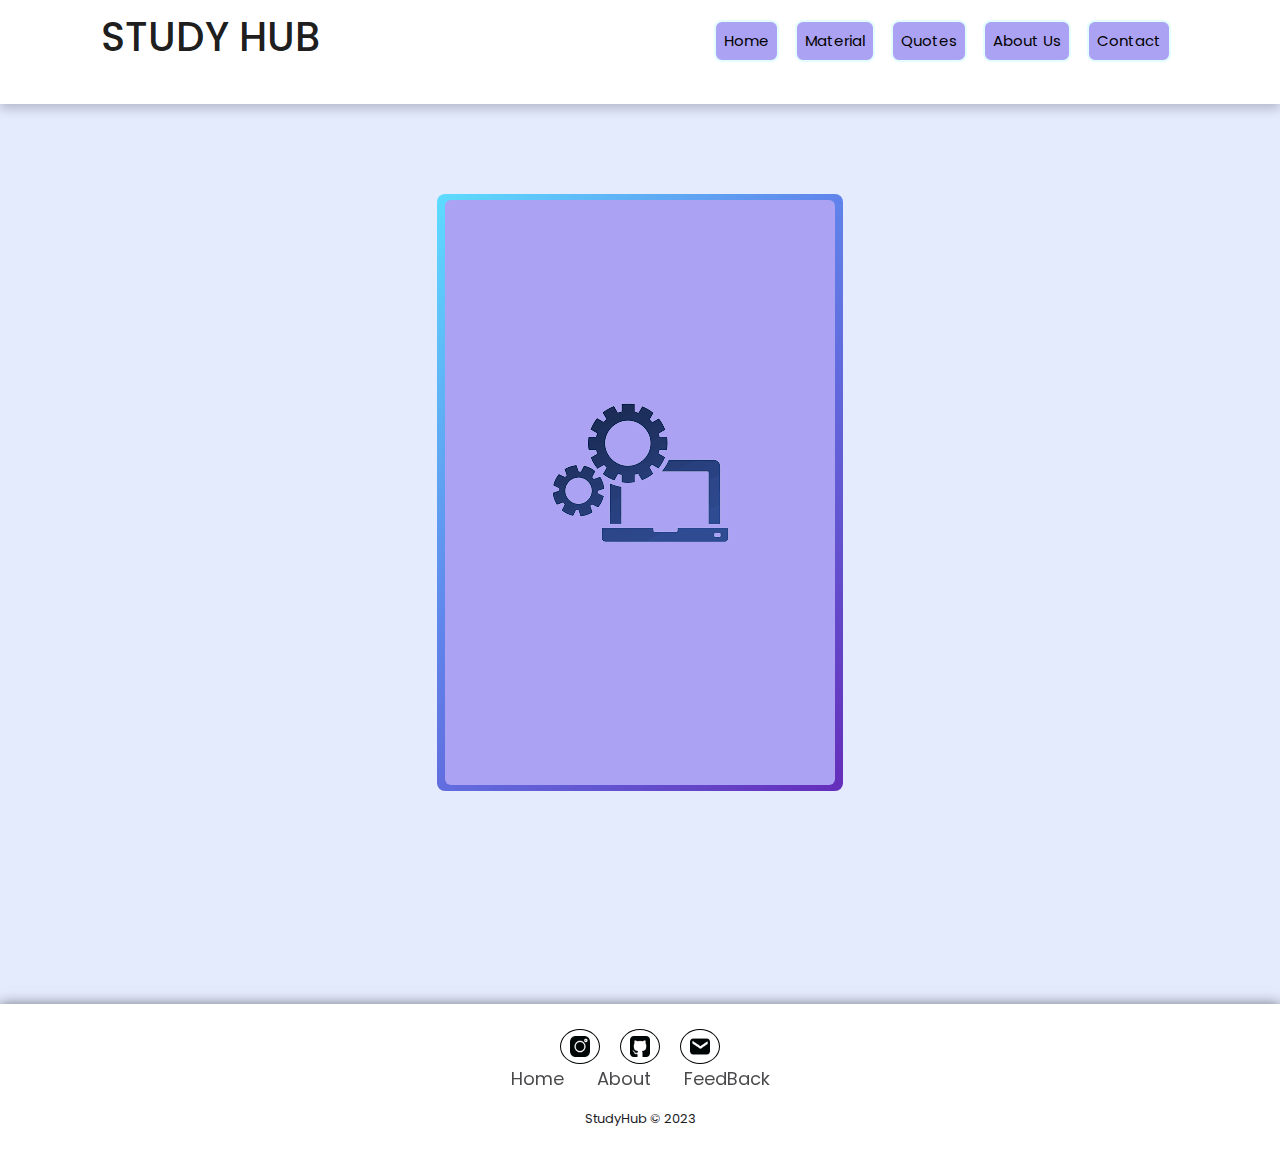
<file: index.html>
<!DOCTYPE html>
<html lang="en">

<head>
  <meta charset="utf-8">
  <title>STUDY HUB</title>
  <link rel="stylesheet" href="css/style.css">
  <link rel="stylesheet" href="https://maxcdn.bootstrapcdn.com/bootstrap/4.5.2/css/bootstrap.min.css">
</head>

<body id="pagetop">
  <div id="topbar">
    <!-- <div class="logo"><img src="assets\logo1.jpg" alt="" /></div> -->

    <div class="container">
      <div class="nav_section">
        <nav class="navbar navbar-expand-lg navbar-light">
          <a class="navbar-brand" href="index.html">
            <h1>STUDY HUB</h1>
            
          </a>
          <button class="navbar-toggler" style="border: none" type="button" data-toggle="collapse"
            data-target="#navbarSupportedContent" aria-controls="navbarSupportedContent" aria-expanded="false"
            aria-label="Toggle navigation">
            <i class="text-white fa fa-bars"></i>
          </button>
          <div class="collapse navbar-collapse" id="navbarSupportedContent">
            <ul class="navbar-nav ml-auto">
              <li class="nav-item">
                <a class="nav-link" href="index.html">Home</a>
              </li>
              <li class="nav-item">
                <a class="nav-link" href="material/material.html">Material</a>
              </li>
              <li class="nav-item">
                <a class="nav-link" href="quotes/quotes.html">Quotes</a>
              </li>
              <li class="nav-item">
                <a class="nav-link" href="">About Us</a>
              </li>
              <li class="nav-item">
                <a class="nav-link" href="">Contact</a>
              </li>
            </ul>
          </div>

        </nav>
      </div>
    </div>
  </div>
</body>
<div class="home">
  <div class="home-card" onclick="window.location.href='material/material.html'">
    <div class="home-computer">
      <img src="assets/computer.png" alt="" />INFORMATION TECNOLOGY
    </div>
  </div>
</div>

<body>
  <div class="footer-basic">
    <footer>
      <div class="social">
        <a href="https://www.instagram.com/darshan_deshmukh_11/"><img class="git"
            src="assets/socials/instagram.png"></a>
        <a href="https://github.com/darshan1233"><img class="git" src="assets/socials/github.png"></a>
        <a href="mailto:darshandeshmukh9585@gmail.com"><img class="git" src="assets/socials/mail.png"></a>
      </div>
      <ul class="list-inline">
        <li class="list-inline-item"><a href="#pagetop">Home</a></li>
        <li class="list-inline-item"><a href="footer/about.html">About</a></li>
        <li class="list-inline-item"><a href="feedback/feedback.html">FeedBack</a></li>
      </ul>
      <p class="copyright">StudyHub © 2023</p>
    </footer>
  </div>
</body>

</html>
</file>
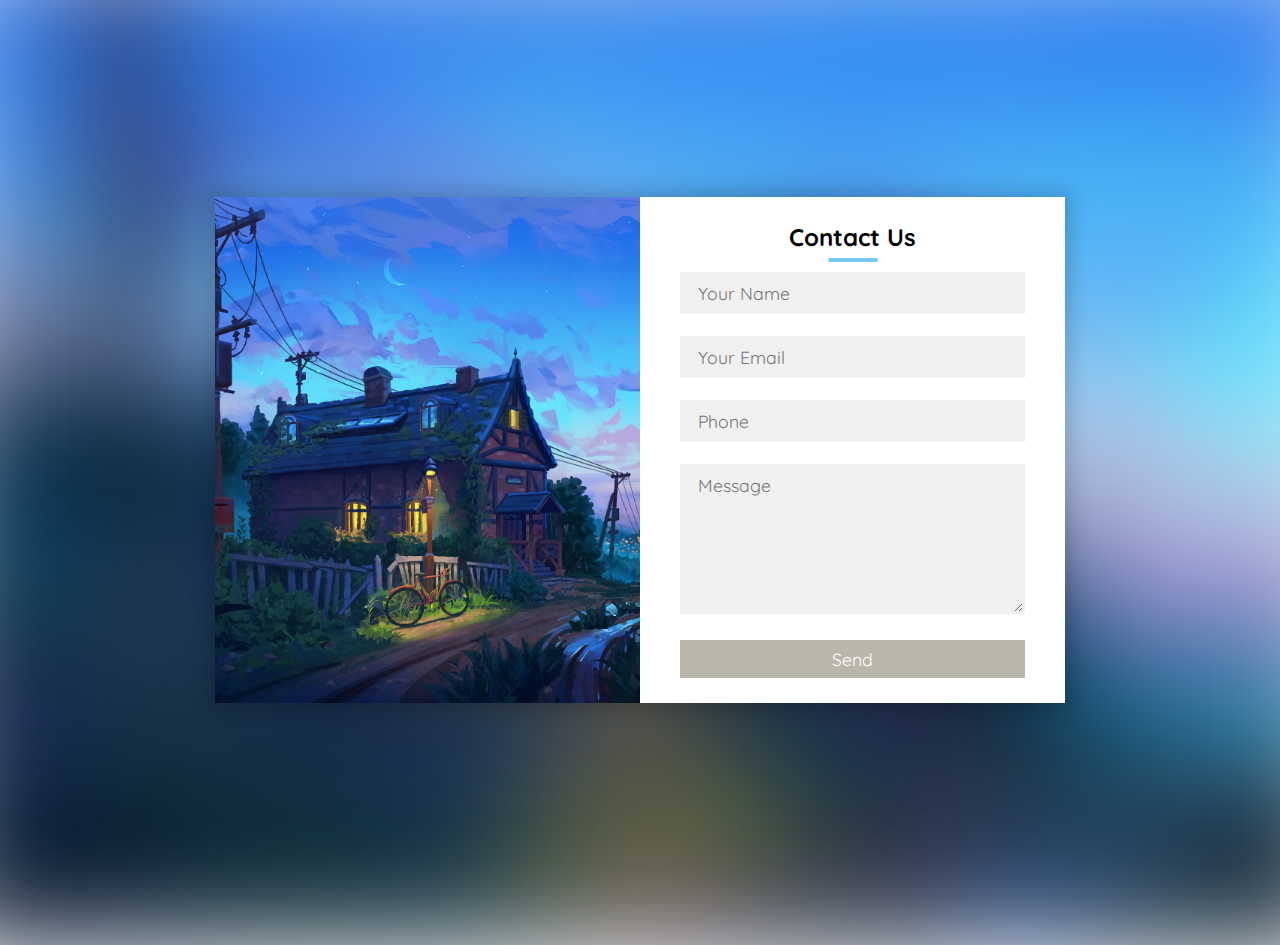
<file: feedback/feedback.html>
<!DOCTYPE html>
<html>
<head>
	<title>Contact us</title>
	<link rel="stylesheet" type="text/css" href="feedback.css">
	<link href="https://fonts.googleapis.com/css?family=Quicksand&display=swap" rel="stylesheet">
	<meta name="viewport" content="width=device-width,initial-scale=1.0,minimum-scale=1.0,maximum-scale=1.0">

</head>
<body>
	<div class="container">
		<div class="contact-box">
			<div class="left"></div>
			<div class="right">
				<form onsubmit="sendEmail(); reset(); return false;">
					<h2>Contact Us</h2>
					<input type="text" class="name" id="name" placeholder="Your Name" required>
					<input type="email" class="email" id="email" placeholder="Your Email" required>
					<input type="text" class="phone" id="phone" placeholder="Phone" required>
					<textarea placeholder="Message" id="message" class="message"></textarea>
					<button type="submit" class="btn">Send</button>
				</form>
			</div>
		</div>
	</div>
	<script src="https://smtpjs.com/v3/smtp.js"></script>
	<script>
		function sendEmail(){
			Email.send({
				// SecureToken : "ca2cf828-267a-447c-86b1-5c248bc5791c",
				Host : "smtp.gmail.com",
   				Username : "vitthalpandit500@gmail.com",
   				Password : "hpoewaszobuqqphn",
			    To : 'vitthalpandit500@gmail.com',
			    From : document.getElementbyId("email").value,
			    Subject : "Contact Form Message",
			    Body : "Name: " + document.getElementbyId("name").value
			    + "<br> Email: " + document.getElementbyId("email").value
			    + "<br> Phone No.: " + document.getElementbyId("phone").value
			    + "<br> Message: " + document.getElementbyId("message").value
			}).then(
			  message => alert(message)
			);
		}
	</script>
</body>
</html>

<!-- 
SMTP Username:-vitthalpandit500@gmail.com
SMTP password:-CC2E046F95E87565ABC5FD0C99AF7FC6937E www.smtpjs.com
SMTP password:-xsmtpsib-94ff957c2ebf6810eb66b9c6638261029e22ab1bedbd98ee6e5da376219306bb-ZRfHhywAqULc1tPJ sendinblue.com
master pass :- zLfn7jO3PYpRBS1r sendinblue.com
-->
</file>
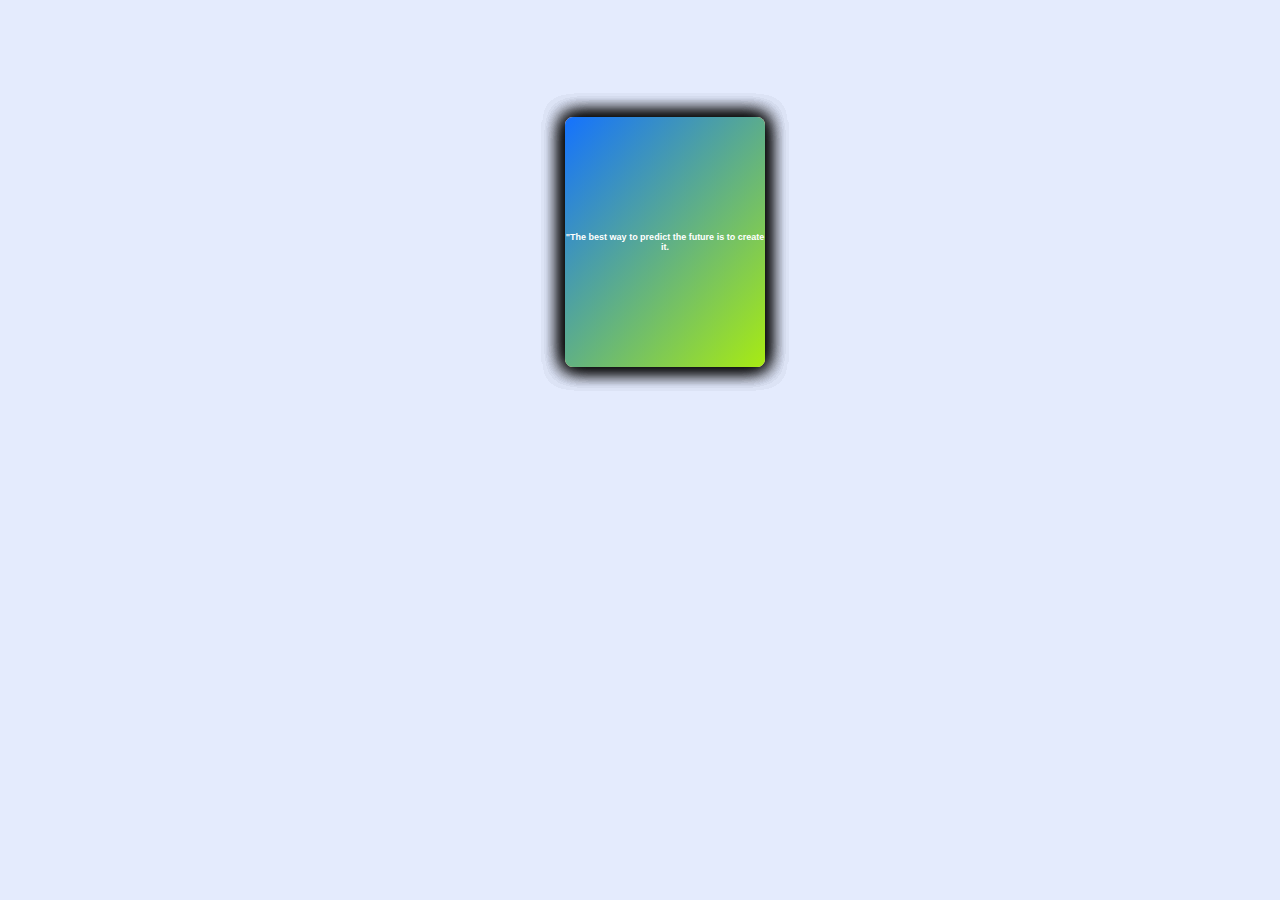
<file: quotes/quotes.html>
<!DOCTYPE html>
<html lang="pt-BR">
<head>
    <meta charset="UTF-8">
    <meta http-equiv="X-UA-Compatible" content="IE=edge">
    <meta name="viewport" content="width=device-width, initial-scale=1.0">
    <title>Quotes</title>
    <style>
        * {
            font-family: "Verdana", sans-serif;
            -moz-box-sizing: border-box;
            box-sizing: border-box;
            letter-spacing: 0px;
            -webkit-font-smoothing: antialiased;
            -moz-osx-font-smoothing: grayscale;
            scroll-behavior: smooth;
            margin: 0;
            color: #fff;
        }

        body {
            margin: 2rem;
            background-color: #e4ebfd !important;
        }
        .carrosel {
            -webkit-perspective: 250px;
            -moz-perspective: 250px;
            width: 400px;
            height: 200px;
            top: 50px;
            position: relative;
            margin: 0 auto;
        }
        @-webkit-keyframes efeitoCarrosel {
            from {
                -webkit-transform: rotateY(360deg) translateZ(130px) rotateY(-360deg);
                -moz-transform: rotateY(360deg) translateZ(130px) rotateY(-360deg);
                z-index: 10;
                opacity: 1
            }
            50% {
                z-index: -10;
            }
            to {
                -webkit-transform: rotateY(0deg) translateZ(130px) rotateY(0deg);
                -moz-transform: rotateY(0deg) translateZ(130px) rotateY(0deg);
                z-index: 10;
                opacity: 1
            }
        }
        @-moz-keyframes efeitoCarrosel {
            from {
                -moz-transform: rotateY(360deg) translateZ(130px) rotateY(-360deg);
                z-index: 10;
                opacity: 1
            }

            50% {
                z-index: -10;
            }

            to {
                -moz-transform: rotateY(0deg) translateZ(130px) rotateY(0deg);
                z-index: 10;
                opacity: 1
            }
        }

        .caixa__card {
            width: 200px;
            height: 250px;
            background-color: #442222;
            position: absolute;
            display: flex;
            font-weight: bold;
            justify-content: center;
            align-items: center;
            top: 35px;
            left: 125px;
            font-size: 9px;
            border-radius: 8px;
            box-shadow: 0px 0px 20px rgba(0, 0, 0, .5);
            text-align: center;
            -webkit-animation-name: efeitoCarrosel;
            -moz-animation-name: efeitoCarrosel;
            -webkit-animation-duration: 15s;
            -moz-animation-duration: 15s;
            -webkit-animation-iteration-count: infinite;
            -moz-animation-iteration-count: infinite;
            -webkit-animation-timing-function: linear;
            -moz-animation-timing-function: linear;
        }

        .caixa__card:hover {
            border: solid #4466cc 3px;
            box-shadow: 0px 0px 10px #4466cc;
        }

        .caixa__card.cc__1 {
            background: linear-gradient(-229deg, #0093E9, #80D0C7);
            -webkit-animation-delay: -7s;
            -moz-animation-delay: -7s;
        }

        .caixa__card.cc__2 {

            background: linear-gradient(-229deg, #00DBDE, #FC00FF);
            -webkit-animation-delay: -6s;
            -moz-animation-delay: -6s;
        }

        .caixa__card.cc__3 {

            background: linear-gradient(-229deg, #50d990, #d4d054);
            -webkit-animation-delay: -5s;
            -moz-animation-delay: -5s;
        }

        .caixa__card.cc__4 {
            background: linear-gradient(-229deg, #cf91ff, #5782F5);
            -webkit-animation-delay: -4s;
            -moz-animation-delay: -4s;
        }

        .caixa__card.cc__5 {
            background: linear-gradient(-229deg, #642B73, #C6426E);
            -webkit-animation-delay: -3s;
            -moz-animation-delay: -3s;
        }

        .caixa__card.cc__6 {
            background: linear-gradient(-229deg, #D9AFD9, #97D9E1);
            -webkit-animation-delay: -2s;
            -moz-animation-delay: -2s;
        }

        .caixa__card.cc__7 {
            background: linear-gradient(-229deg, #FBAB7E, #F7CE68);
            -webkit-animation-delay: -1s;
            -moz-animation-delay: -1s;
        }

        .caixa__card.cc__8 {
            background: linear-gradient(-229deg, #1472ff, #A8EB12);
        }
    </style>
</head>
<body>
    <div class="conteudo">
        <div class="carrosel">
            <div class="caixa__card cc__1">"Education is the passport to the future, for tomorrow belongs to those who prepare for it today."</div>
            <div class="caixa__card cc__2">"Invest in yourself through education."</div>
            <div class="caixa__card cc__3">"Education is not the filling of a pail, but the lighting of a fire."</div>
            <div class="caixa__card cc__4">"Learning is a treasure that will follow its owner everywhere."</div>
            <div class="caixa__card cc__5">"Education is the most powerful weapon which you can use to change the world."</div>
            <div class="caixa__card cc__6">"The future belongs to those who learn more skills and combine them in creative ways."</div>
            <div class="caixa__card cc__7">"As an engineer, you are the master of problem-solving. Your ability to design solutions will change the world."</div>
            <div class="caixa__card cc__8">
                "The best way to predict the future is to create it.
            </div>
        </div>
    </div>
</body>
</html>
</file>
<file: css/style.css>
/*Colours 
background : #c6e0ea
text : #1c1b1f
bars : #e28876
*/

@import url("https://fonts.googleapis.com/css2?family=Poppins:wght@300;400;500;600;700;800;900&display=swap");

@property --rotate {
  syntax: "<angle>";
  initial-value: 132deg;
  inherits: false;
}

@keyframes transitionIn {
  from {
    opacity: 0;
    transform: rotateX(-10deg);
  }

  to {
    opacity: 1;
    transform: rotateX(0);
  }
}

/*.logo{
  height: 10px;
}*/

:root {
  /* --background-color: #c6e0ea; */
  --pink-color: #f87652;
  --secondary-color: #bbbbbb;
  --bg-color-of-lists-in-skills-section: #0c063d80;
  --card-bg-color: #02093a;
  --card-height: 65vh;
  --card-width: calc(var(--card-height) / 1.5);
}

* {
  font-family: "Poppins", sans-serif;
}

#pagetop {
  background-color: #020e13;
}

#topbar {
  height: 6.5rem;
  width: auto;
  background-color: white;
  box-shadow: 0 5px 10px rgba(0, 0, 0, 0.2);
}

body {
  background-color: #e4ebfd !important;
}

.container,
.home {
  animation: transitionIn 0.75s;
}

.nav_section,
.navbar-brand {
  font-size: 22px;
}

.nav_section .nav_section span {
  color: var(--pink-color);
}

.nav_section .navbar-nav li {
  margin: 0px 8px;
}

.nav_section .navbar-nav li a {
  border: 2px solid #E3FDFD;
  border-radius: 8px;
  background-color: #aca2f3;
  color: black !important;
  font-size: 15px;
}

.nav_section .navbar-nav .nav-link::before {
  content: "";
  width: 0px;
  height: 0px;
  background-color: rgb(234, 214, 214);
  position: absolute;
  bottom: 7px;
  transition: 0.5s;
}

.nav_section .navbar-nav .nav-link:hover::before {
  content: "";
  height: 2px;
  width: 40px;
  background-color: var(--pink-color);
  position: absolute;
  bottom: 7px;
}

.nav-item:hover {
  color: #f87652;
}

.navbar-brand{
  color: black;
}
/* home section */

.home {
  min-height: 100vh;
  display: flex;
  align-items: center;
  flex-direction: column;
  padding-top: 6rem;
  padding-bottom: 2rem;
  box-sizing: border-box;
}

.home-card {
  background: #aca2f3;
  width: var(--card-width);
  height: var(--card-height);
  padding: 3px;
  position: relative;
  border-radius: 6px;
  justify-content: center;
  align-items: center;
  text-align: center;
  display: flex;
  font-size: 1.7em;
  color: rgb(28 27 31 / 0%);
  cursor: pointer;
  font-family: cursive;
}

.home-card:hover {
  color: rgb(28 27 31 / 100%);
  transition: color 1s;
}

.home-card:hover:before,
.card:hover:after {
  animation: none;
  opacity: 0;
}

.home-card::before {
  content: "";
  width: 104%;
  height: 102%;
  border-radius: 8px;
  background-image: linear-gradient(
    var(--rotate),
    #5ddcff ,
    #6083eb 43%,
    #652dba 
  );
  position: absolute;
  z-index: -1;
  top: -1%;
  left: -2%;
  animation: spin 2.5s linear infinite;
}

.home-card::after {
  position: absolute;
  content: "";
  top: calc(var(--card-height) / 6);
  left: 0;
  right: 0;
  z-index: -1;
  height: 100%;
  width: 100%;
  margin: 0 auto;
  transform: scale(0.8);
  filter: blur(calc(var(--card-height) / 6));
  background-image: linear-gradient(
    var(--rotate),
    var(--rotate),
    #5ddcff ,
    #6083eb 43%,
    #652dba 
  );
  opacity: 1;
  transition: opacity 0.5s;
  animation: spin 2.5s linear infinite;
}

@keyframes spin {
  0% {
    --rotate: 0deg;
  }

  100% {
    --rotate: 360deg;
  }
}

/*<=================Footer=================>*/
.footer-basic {
  padding: 25px 0;
  background-color: white;
  color: #1c1b1f;
  box-shadow: 0 0px 12px rgba(0, 0, 0, 0.5);
}

.footer-basic ul {
  padding: 0;
  list-style: none;
  text-align: center;
  font-size: 18px;
  line-height: 1.6;
  margin-bottom: 0;
}

.footer-basic li {
  padding: 0 10px;
}

.footer-basic ul a {
  color: inherit;
  text-decoration: none;
  opacity: 0.8;
}

.footer-basic ul a:hover {
  opacity: 1;
}

.footer-basic .social {
  text-align: center;
  /*  padding-bottom:25px;*/
}

.footer-basic .social>a {
  font-size: 24px;
  width: 40px;
  height: 35px;
  line-height: 40px;
  display: inline-block;
  text-align: center;
  border-radius: 50%;
  border: 1px solid #000506;
  margin: 0 8px;
  color: inherit;
  /*  opacity:0.75;*/
}

.footer-basic .social>a:hover {
  opacity: 0.9;
}

.footer-basic .copyright {
  margin-top: 15px;
  text-align: center;
  font-size: 13px;
  color: #1c1b1f;
  margin-bottom: 0;
}

.git {
  width: 1.3rem;
  margin-top: -0.6rem;

}
</file>
<file: feedback/feedback.css>
*{
	padding: 0;
	margin: 0;
	box-sizing: border-box;
	font-family: 'Quicksand', sans-serif;
}

body{
	height: 100vh;
	width: 100%;
}

.container{
	position: relative;
	width: 100%;
	height: 100%;
	display: flex;
	justify-content: center;
	align-items: center;
	
}

.container:after{
	content: '';
	position: absolute;
	width: 100%;
	height: 100%;
	left: 0;
	top: 0;
	background: url("countryside.jpg") no-repeat center;
	background-size: cover;
	filter: blur(50px);
	transform: scale(1.1);
	z-index: -1;
}
.contact-box{
	max-width: 850px;
	display: grid;
	grid-template-columns: repeat(2, 1fr);
	justify-content: center;
	align-items: center;
	text-align: center;
	background-color: #fff;
	box-shadow: 0px 0px 19px 5px rgba(0,0,0,0.19);
}

.left{
	background: url("countryside.jpg") no-repeat center;
	background-size: cover;
	height: 100%;
}

.right{
	padding: 25px 40px;
}

h2{
	position: relative;
	padding: 0 0 10px;
	margin-bottom: 10px;
}

h2:after{
	content: '';
    position: absolute;
    left: 50%;
    bottom: 0;
    transform: translateX(-50%);
    height: 4px;
    width: 50px;
    border-radius: 2px;
    background-color: #74c8f2;
}

.name{
	width: 100%;
	border: 2px solid rgba(0, 0, 0, 0);
	outline: none;
	background-color: rgba(230, 230, 230, 0.6);
	padding: 0.5rem 1rem;
	font-size: 1.1rem;
	margin-bottom: 22px;
	transition: .3s;
}

.email{
	width: 100%;
	border: 2px solid rgba(0, 0, 0, 0);
	outline: none;
	background-color: rgba(230, 230, 230, 0.6);
	padding: 0.5rem 1rem;
	font-size: 1.1rem;
	margin-bottom: 22px;
	transition: .3s;
}

.phone{
	width: 100%;
	border: 2px solid rgba(0, 0, 0, 0);
	outline: none;
	background-color: rgba(230, 230, 230, 0.6);
	padding: 0.5rem 1rem;
	font-size: 1.1rem;
	margin-bottom: 22px;
	transition: .3s;
}

.message{
	width: 100%;
	border: 2px solid rgba(0, 0, 0, 0);
	outline: none;
	background-color: rgba(230, 230, 230, 0.6);
	padding: 0.5rem 1rem;
	font-size: 1.1rem;
	margin-bottom: 22px;
	transition: .3s;
}

.field:hover{
	background-color: rgba(0, 0, 0, 0.1);
}

textarea{
	min-height: 150px;
}

.btn{
	width: 100%;
	padding: 0.5rem 1rem;
	background-color: #bab7aa;
	color: #fff;
	font-size: 1.1rem;
	border: none;
	outline: none;
	cursor: pointer;
	transition: .3s;
}

.btn:hover{
    background-color: #74c8f2;
}

.field:focus{
    border: 2px solid rgba(30,85,250,0.47);
    background-color: #fff;
}

@media screen and (max-width: 880px){
	.contact-box{
		grid-template-columns: 1fr;
	}
	.left{
		height: 200px;
	}
}
</file>
